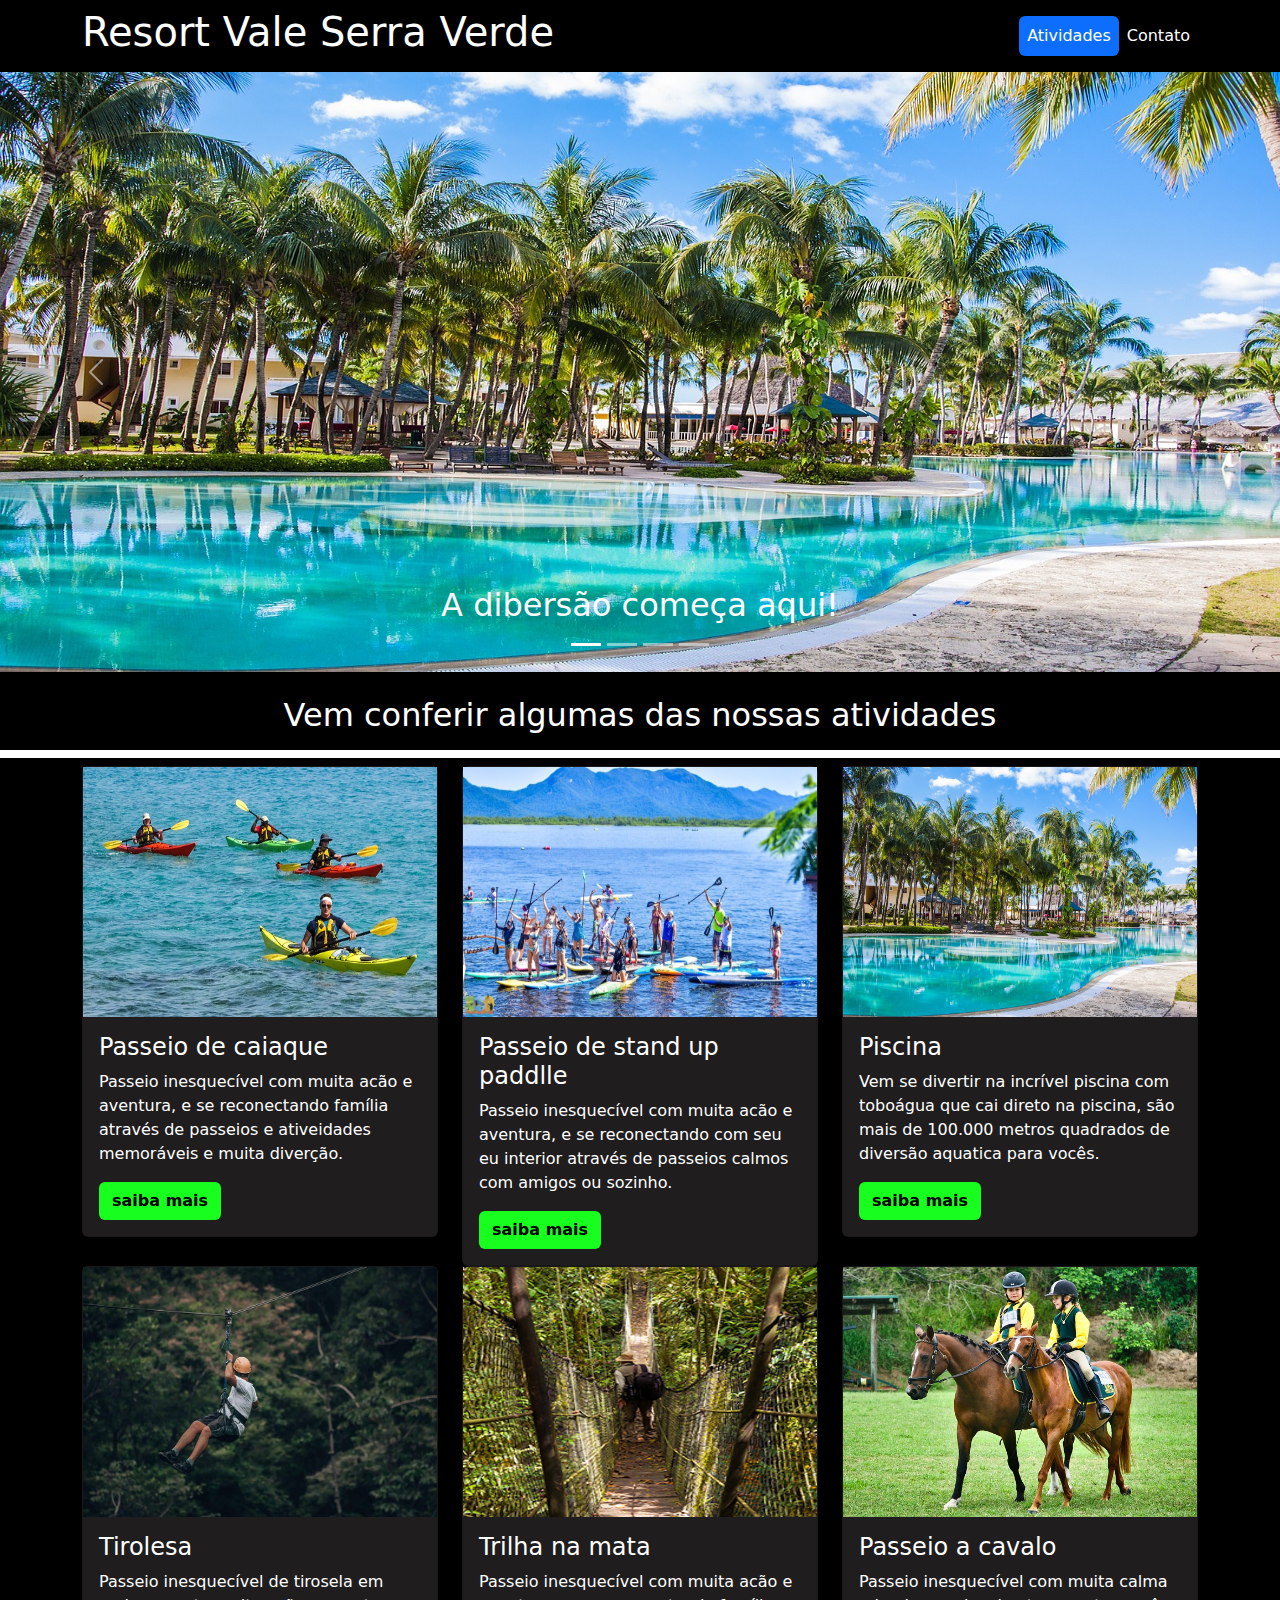
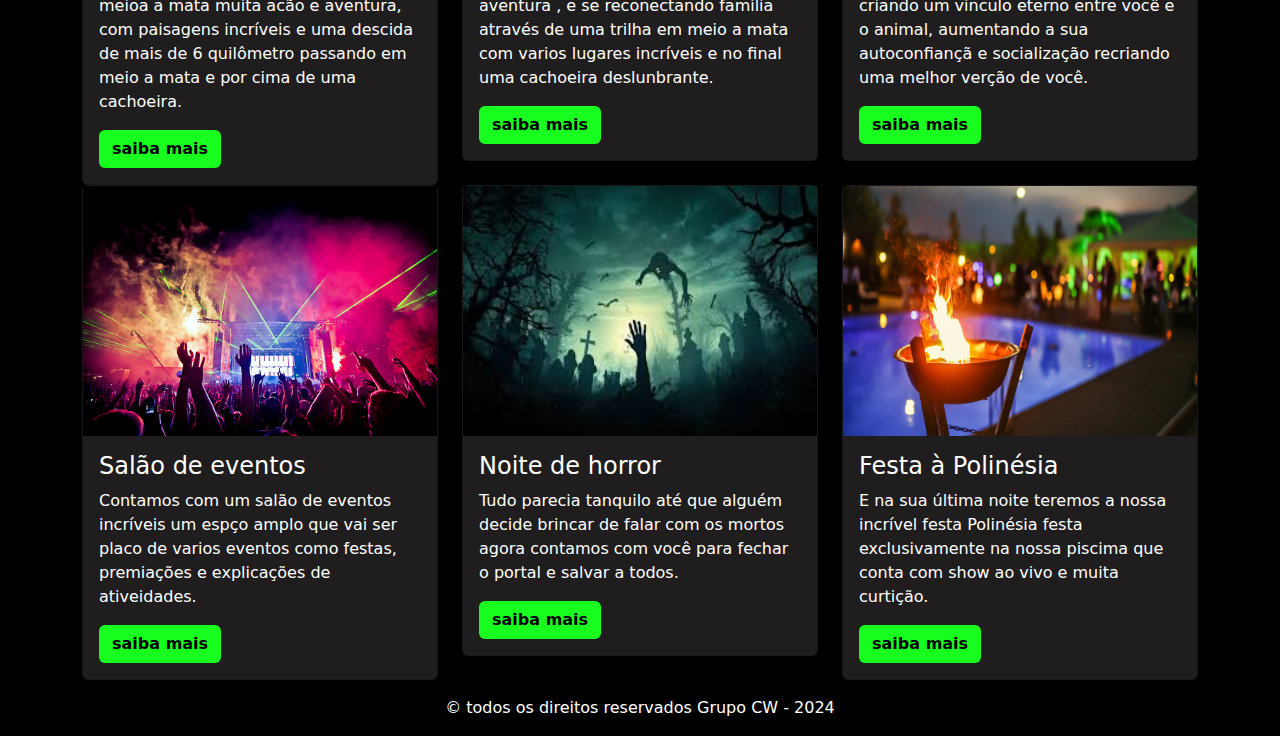
<file: index.html>
<!DOCTYPE html>
<html lang="pt-br">
<head id="cabecalho">
    <meta charset="UTF-8">
    <meta name="viewport" content="width=device-width, initial-scale=1.0">
    <title>Resort Vale Serra Verde</title>
    <link rel="shortcut icon" href="./carousel/mont.jpg" type="image/x-icon">

    <link rel="stylesheet" href="./lib/bootstrap.min.css">
    <link rel="stylesheet" href="main.css">
</head>
<header>
    <div class="navbar navbar-expand-lg">
        <div class="container">
            <h1>Resort Vale Serra Verde </h1>
            <button type="button" class="navbar-toggler"  data-bs-toggle="collapse" data-bs-target="#menu">
                <span class="navbar-toggler-icon"></span>
            </button>
        <nav class="collapse navbar-collapse justify-content-end" id="menu">
            <ul class="nav nav-pills navbar-nav">
                <li class="nav-item">
                    <a class="nav-link active" href="#">Atividades</a>
                </li>
                <li class="nav-item">
                    <a class="nav-link" href="./form/form.html">Contato</a>
                </li>
            </ul>
        </nav>
        </div>
    </div>
</header>
<body>
    <div class="container-carousel">
        <div id="carousel-img" class="carousel slide" data-bs-ride="carousel">
            <div class="carousel-inner">
                <div bata-bs-interval="3000" class="carousel-item active">
                    <img class="d-block w-100" height="600px" src="./carousel/palma-3172367_1280 (6).jpg" alt="hotel com piscina">
                <div class="carousel-caption">
                    <h2>A dibersão começa aqui! </h2>
                </div>
                </div>
                <div bata-bs-interval="3000" class="carousel-item"> 
                    <img class="d-block w-100" height="600px" src="./carousel/castle-park-806854_1280.jpg" alt="mão segurando uma chave">
                    <div class="carousel-caption">
                        <h2>Um lugar mágico para as suas férias </h2>
                    </div>
                </div>
                <div bata-bs-interval="3000" class="carousel-item">
                    <img class="d-block w-100" height="600px" src="./carousel/forest-path-4697056_1280.jpg" alt="lâmpada ">
                    <div class="carousel-caption">
                        <h2>Trilhas fantásticas pela natureza </h2>
                    </div>
                </div>
                <div bata-bs-interval="3000" class="carousel-item">
                    <img class="d-block w-100" height="600px" src="./carousel/lago-antorno-3672617_1280.jpg" alt="lâmpada ">
                    <div class="carousel-caption">
                        <h2>Ainda tem muito mais, venha conhecer!! </h2>
                    </div>
                </div>
                
                <button data-bs-target="#carousel-img" data-bs-slide="prev" class="carousel-control-prev" type="button">
                    <span class="carousel-control-prev-icon"></span>
                </button>
                <button data-bs-target="#carousel-img" data-bs-slide="next" class="carousel-control-next" type="button">
                    <span class="carousel-control-next-icon"></span>
                </button>
                <div class="carousel-indicators">
                    <button type="button" data-bs-target="#carousel-img" class="active" data-bs-slide-to="0"></button>
                    <button type="button" data-bs-target="#carousel-img" data-bs-slide-to="1"></button>
                    <button type="button" data-bs-target="#carousel-img" data-bs-slide-to="2"></button>
                    <button type="button" data-bs-target="#carousel-img" data-bs-slide-to="3"></button>
                </div>
                
            </div>
        </div>
    </div>

    <h2 class="linha">Vem conferir algumas das nossas atividades </h2>
        <div class="container">
            <div class="row">
                <div class=" col-sm-1 col-md-6 col-lg-4">
                    <div class="card">
                            <img  src="./atrações/canoe-kayak-2385207_640.jpg" alt="foto de pessoas em caiaque">
                        <div class="card-body">
                            <h4 class="card-title">Passeio de caiaque</h4>
                            <p class="card-text">Passeio inesquecível com muita acão e aventura, e se reconectando família através de passeios e ativeidades memoráveis e muita diverção.</p>
                        <button class="btn botao" data-bs-toggle="modal" data-bs-target="#caiaque         " >
                            saiba mais
                        </button>
                        <div class="modal" id="caiaque" data-bs-backdrop="static">
                            <div class="modal-dialog">
                                <div class="modal-content">
                                    <div class="modal-header">
                                        <h5>Passeio de caiaque</h5>
                                    </div>
                                    <div class="modal-body">
                                        <p>
                                            Lorem ipsum dolor, sit amet consectetur adipisicing elit. Ullam eveniet cum, culpa illo eos impedit nemo in laboriosam odit! Aperiam nostrum quos, odio error voluptatum ipsa eum cupiditate blanditiis placeat!
                                        </p>
                                    </div>
                                    <div class="modal-footer">
                                        <button class="btn btn-danger" type="button" data-bs-dismiss="modal">Fechar</button>
                                    </div>
                                </div>
                            </div>
                        </div>
                        </div>
                    </div>
                </div>
                <div class="col-sm-1 col-md-6 col-lg-4">
                    <div class="card">
                        <img height="250px" src="./atrações/Festival-das-Aguas-2022-1035x640.jpg" alt="fotos de pessoas em stand up paddlle">
                        <div class="card-body">
                            <h4 class="card-title">Passeio de stand up paddlle</h4>
                            <p class="card-text">Passeio inesquecível com muita acão e aventura, e se reconectando com seu eu interior através de passeios calmos com amigos ou sozinho. </p>
                            <button class="btn botao" data-bs-toggle="modal" data-bs-target="#up       " >
                                saiba mais
                            </button>
                            <div class="modal" id="up" data-bs-backdrop="static">
                                <div class="modal-dialog">
                                    <div class="modal-content">
                                        <div class="modal-header">
                                            <h5>Passeio de stand up paddlle</h5>
                                        </div>
                                        <div class="modal-body">
                                            <p>
                                                Lorem ipsum dolor, sit amet consectetur adipisicing elit. Ullam eveniet cum, culpa illo eos impedit nemo in laboriosam odit! Aperiam nostrum quos, odio error voluptatum ipsa eum cupiditate blanditiis placeat!
                                            </p>
                                        </div>
                                        <div class="modal-footer">
                                            <button class="btn btn-danger" type="button" data-bs-dismiss="modal">Fechar</button>
                                        </div>
                                    </div>
                                </div>
                            </div>
                        </div>
                    </div>
                </div>
                    <div class="col-sm-1 col-md-6 col-lg-4">
                    <div class="card">
                        <img  src="./carousel/palma-3172367_1280 (6).jpg" alt="foto piscima">
                        <div class="card-body">
                            <h4 class="card-title">Piscina</h4>
                            <p class="card-text">Vem se divertir na incrível piscina com toboágua que cai direto na piscina, são mais de 100.000 metros quadrados de diversão aquatica para vocês.  </p>
                            <button class="btn botao" data-bs-toggle="modal" data-bs-target="#piscina" >
                                saiba mais
                            </button>
                            <div class="modal" id="piscina" data-bs-backdrop="static">
                                <div class="modal-dialog">
                                    <div class="modal-content">
                                        <div class="modal-header">
                                            <h5>Piscina</h5>
                                        </div>
                                        <div class="modal-body">
                                            <p>
                                                Lorem ipsum dolor, sit amet consectetur adipisicing elit. Ullam eveniet cum, culpa illo eos impedit nemo in laboriosam odit! Aperiam nostrum quos, odio error voluptatum ipsa eum cupiditate blanditiis placeat!
                                            </p>
                                        </div>
                                        <div class="modal-footer">
                                            <button class="btn btn-danger" type="button" data-bs-dismiss="modal">Fechar</button>
                                        </div>
                                    </div>
                                </div>
                            </div>
                        </div>
                    </div>
                </div>
                <div class="col-sm-1 col-md-6 col-lg-4">
                    <div class="card">
                        <img src="./atrações/tirolesacassorova-brotas-brotasrafting-jpg-2-1.jpg" alt="foto de um homem deacendo na tirolesa">
                        <div class="card-body">
                            <h4 class="card-title">Tirolesa</h4>
                            <p class="card-text">Passeio inesquecível de tirosela em meioa a mata muita acão e aventura, com paisagens incríveis e uma descida de mais de 6 quilômetro passando em meio a mata e por cima de uma cachoeira. </p>
                            <button class="btn botao" data-bs-toggle="modal" data-bs-target="#tirolesa" >
                                saiba mais
                            </button>
                            <div class="modal" id="tirolesa" data-bs-backdrop="static">
                                <div class="modal-dialog">
                                    <div class="modal-content">
                                        <div class="modal-header">
                                            <h5>Tirolesa</h5>
                                        </div>
                                        <div class="modal-body">
                                            <p>
                                                Lorem ipsum dolor, sit amet consectetur adipisicing elit. Ullam eveniet cum, culpa illo eos impedit nemo in laboriosam odit! Aperiam nostrum quos, odio error voluptatum ipsa eum cupiditate blanditiis placeat!
                                            </p>
                                        </div>
                                        <div class="modal-footer">
                                            <button class="btn btn-danger" type="button" data-bs-dismiss="modal">Fechar</button>
                                        </div>
                                    </div>
                                </div>
                            </div>
                        </div>
                    </div>
                </div>
                <div class="col-sm-1 col-md-6 col-lg-4">
                    <div class="card">
                        <img src="./atrações/unnamed.png" alt="foto de uma tilha na mata">
                        <div class="card-body">
                            <h4 class="card-title">Trilha na mata</h4>
                            <p class="card-text">Passeio inesquecível com muita acão e aventura , e se reconectando família através de uma trilha em meio a mata com varios lugares incríveis e no final uma cachoeira deslunbrante. </p>
                            <button class="btn botao" data-bs-toggle="modal" data-bs-target="#trilha " >
                                saiba mais
                            </button>
                            <div class="modal" id="trilha" data-bs-backdrop="static">
                                <div class="modal-dialog">
                                    <div class="modal-content">
                                        <div class="modal-header">
                                            <h5>Trilha em meio a mata</h5>
                                        </div>
                                        <div class="modal-body">
                                            <p>
                                                Lorem ipsum dolor, sit amet consectetur adipisicing elit. Ullam eveniet cum, culpa illo eos impedit nemo in laboriosam odit! Aperiam nostrum quos, odio error voluptatum ipsa eum cupiditate blanditiis placeat!
                                            </p>
                                        </div>
                                        <div class="modal-footer">
                                            <button class="btn btn-danger" type="button" data-bs-dismiss="modal">Fechar</button>
                                        </div>
                                    </div>
                                </div>
                            </div>
                        </div>
                    </div>
                </div>
                <div class="col-sm-1 col-md-6 col-lg-4">
                    <div class="card">
                        <img src="./atrações/horseback-riding-6393239_640.jpg" alt="foto de crianças andando a cavalo">
                        <div class="card-body">
                            <h4 class="card-title">Passeio a cavalo</h4>
                            <p class="card-text">Passeio inesquecível com muita calma criando um vinculo eterno entre você e o animal, aumentando a sua autoconfiançã e socialização recriando uma melhor verção de você.  </p>
                            <button class="btn botao" data-bs-toggle="modal" data-bs-target="#cavalo " >
                                saiba mais
                            </button>
                            <div class="modal" id="cavalo" data-bs-backdrop="static">
                                <div class="modal-dialog">
                                    <div class="modal-content">
                                        <div class="modal-header">
                                            <h5>Passeio a cavalo</h5>
                                        </div>
                                        <div class="modal-body">
                                            <p>
                                                Lorem ipsum dolor, sit amet consectetur adipisicing elit. Ullam eveniet cum, culpa illo eos impedit nemo in laboriosam odit! Aperiam nostrum quos, odio error voluptatum ipsa eum cupiditate blanditiis placeat!
                                            </p>
                                        </div>
                                        <div class="modal-footer">
                                            <button class="btn btn-danger" type="button" data-bs-dismiss="modal">Fechar</button>
                                        </div>
                                    </div>
                                </div>
                            </div>
                        </div>
                    </div>
                </div>
                <div class="col-sm-1 col-md-6 col-lg-4">
                    <div class="card">
                        <img src="./atrações/na-balada.png" alt="foto de uma balada">
                        <div class="card-body">
                            <h4 class="card-title">Salão de eventos</h4>
                            <p class="card-text">Contamos com um salão de eventos incríveis um espço amplo que vai ser placo de varios eventos como festas, premiações e explicações de ativeidades.  </p>
                            <button class="btn botao" data-bs-toggle="modal" data-bs-target="#salao         " >
                                saiba mais
                            </button>
                            <div class="modal" id="salao" data-bs-backdrop="static">
                                <div class="modal-dialog">
                                    <div class="modal-content">
                                        <div class="modal-header">
                                            <h5>Salão de eventos</h5>
                                        </div>
                                        <div class="modal-body">
                                            <p>
                                                Lorem ipsum dolor, sit amet consectetur adipisicing elit. Ullam eveniet cum, culpa illo eos impedit nemo in laboriosam odit! Aperiam nostrum quos, odio error voluptatum ipsa eum cupiditate blanditiis placeat!
                                            </p>
                                        </div>
                                        <div class="modal-footer">
                                            <button class="btn btn-danger" type="button" data-bs-dismiss="modal">Fechar</button>
                                        </div>
                                    </div>
                                </div>
                            </div>
                        </div>
                    </div>
                </div>
                <div class="col-sm-1 col-md-6 col-lg-4">
                    <div class="card">
                        <img src="atrações/images.jpeg" alt="imagem zombie">
                        <div class="card-body">
                            <h4 class="card-title">Noite de horror</h4>
                            <p class="card-text">Tudo parecia tanquilo até que alguém decide brincar de falar com os mortos agora contamos com você para fechar o portal e salvar a todos.  </p>
                            <button class="btn botao" data-bs-toggle="modal" data-bs-target="#horror " >
                                saiba mais
                            </button>
                            <div class="modal" id="horror" data-bs-backdrop="static">
                                <div class="modal-dialog">
                                    <div class="modal-content">
                                        <div class="modal-header">
                                            <h5>Noite de horror</h5>
                                        </div>
                                        <div class="modal-body">
                                            <p>
                                                Lorem ipsum dolor, sit amet consectetur adipisicing elit. Ullam eveniet cum, culpa illo eos impedit nemo in laboriosam odit! Aperiam nostrum quos, odio error voluptatum ipsa eum cupiditate blanditiis placeat!
                                            </p>
                                        </div>
                                        <div class="modal-footer">
                                            <button class="btn btn-danger" type="button" data-bs-dismiss="modal">Fechar</button>
                                        </div>
                                    </div>
                                </div>
                            </div>
                        </div>
                    </div>
                </div>
                <div class="col-sm-1 col-md-6 col-lg-4">
                    <div class="card">
                        <img  src="./atrações/festa-piscina-2.jpg" alt="festa na picina a noite">
                        <div class="card-body">
                            <h4 class="card-title">Festa à Polinésia</h4>
                            <p class="card-text">E na sua última noite teremos a nossa incrível festa Polinésia festa exclusivamente na nossa piscima que conta com show ao vivo e muita curtição. </p>
                            <button class="btn botao" data-bs-toggle="modal" data-bs-target="#festa" >
                                saiba mais
                            </button>
                            <div class="modal" id="festa" data-bs-backdrop="static">
                                <div class="modal-dialog">
                                    <div class="modal-content">
                                        <div class="modal-header">
                                            <h5>Festa Polinésia</h5>
                                        </div>
                                        <div class="modal-body">
                                            <p>
                                                Lorem ipsum dolor, sit amet consectetur adipisicing elit. Ullam eveniet cum, culpa illo eos impedit nemo in laboriosam odit! Aperiam nostrum quos, odio error voluptatum ipsa eum cupiditate blanditiis placeat!
                                            </p>
                                        </div>
                                        <div class="modal-footer">
                                            <button class="btn btn-danger" type="button" data-bs-dismiss="modal">Fechar</button>
                                        </div>
                                    </div>
                                </div>
                            </div>
                        </div>
                    </div>
                </div >
                    </div >
                </div>
                <footer >
                    &copy; todos os direitos reservados Grupo CW - 2024
                </footer>



    <script src="./lib/bootstrap.bundle.min.js"></script>
</body>
</html>
</file>
<file: main.css>
*{
    padding: 0;
    margin: 0;
    box-sizing: border-box;
}

.navbar-nav .nav-link.active {
    color: #fff;
}

.nav-link {
    text-align: center;
    color: #fff;
}

.navbar-toggler-icon{
    background-color: #fff;
    border-radius: 4px;
}

header {
    position: sticky;
    top: 0;
    left: 0;
    z-index: 1;
    background-color: black;
}

body{
    background-color: rgb(0, 0, 0);
}

h1, h2{
    color: #fff;
}

.linha {
    width: 100%;
    border-bottom:  8px solid #fff;
    padding: 16px;
    margin-top: 8px;
    font-size: 32px;
    text-align: center;
}

.card > img {
    height: 250px;
}
.card{
    background-color: rgb(31, 29, 29);
    color: #fff;
}

.col-4 {
    margin: 10px 0;
}

.botao{
    background-color: rgb(24, 255, 31);
    color: black;
    font-weight: bold;
}

.modal{
    color: black;
}
footer{
    padding: 16px;
    color: #fff;
    text-align: center;
}
</file>
